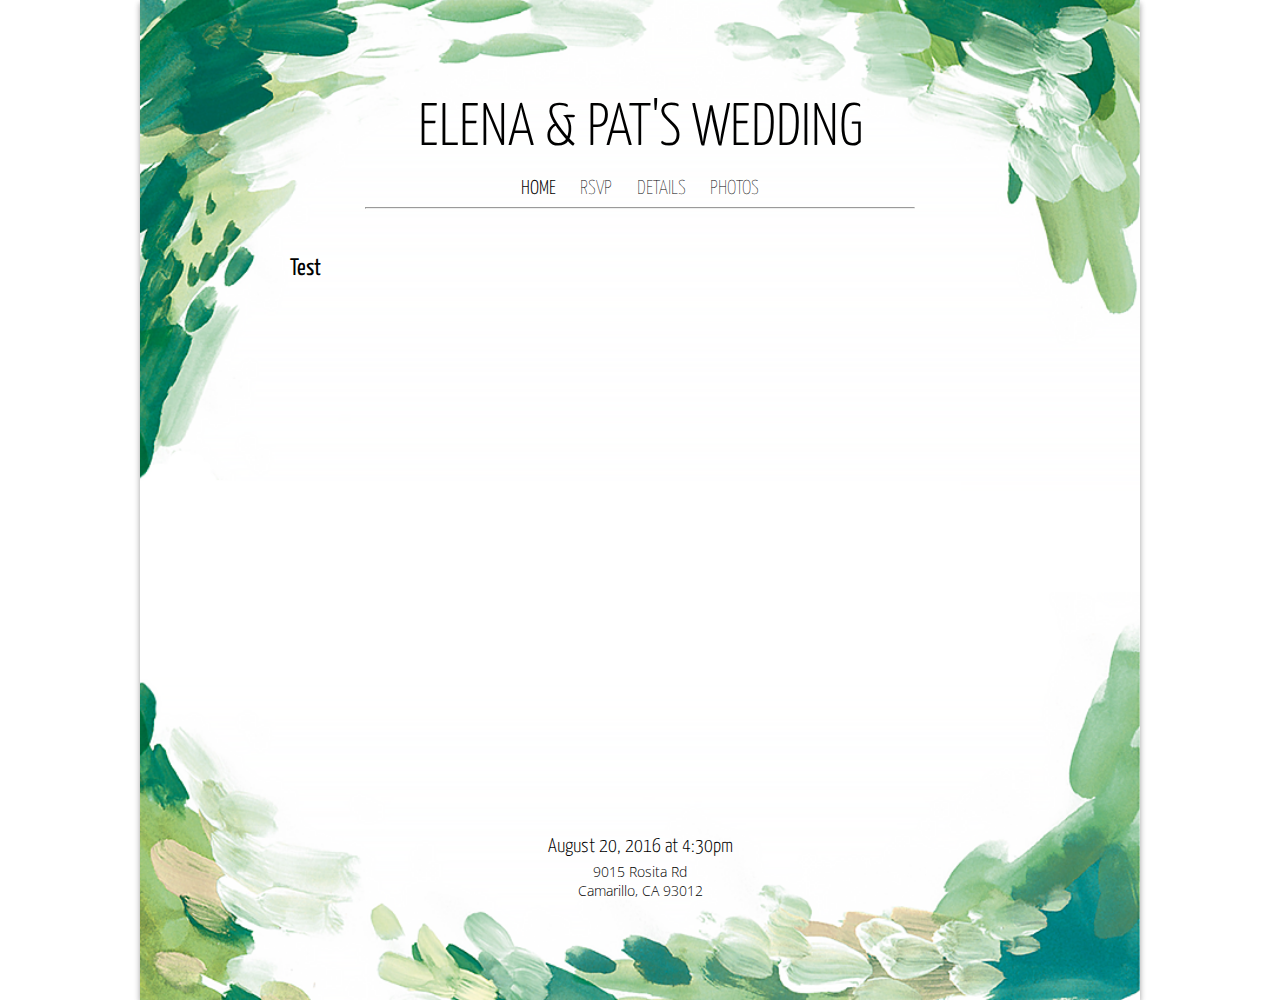
<file: index.html>
<!DOCTYPE html>
<html>
<head>
  <title>Elena and Pat's Wedding'</title>
  <meta charset="utf-8"/>
  <link href="css/normalize.css" rel="stylesheet">
  <link rel="stylesheet" type="text/css" href="css/style.css">
  <link href='https://fonts.googleapis.com/css?family=Yanone+Kaffeesatz:400,200,300|Open+Sans+Condensed:300,700|Open+Sans:400,300,600' rel='stylesheet' type='text/css'>
</head>
<body>
	<div class="container">
		<div class="header">
			<h1>Elena & Pat's Wedding</h1>
			<ul>
				<li id="current"><a href="/index.html">Home</a></li>
				<li><a href="/rsvp.html">RSVP</a></li>
				<li><a href="/details.html">Details</a></li>
				<li><a href="/photos.html">Photos</a></li>
			</ul>
			<hr>	
		</div>
	
		<div class="main">
			<h2>Test</h2>
		</div>
	
		<!--Footer-->
		<div class="footer">	
			<h3>August 20, 2016 at 4:30pm</h3>
			<p>9015 Rosita Rd<br/>
				Camarillo, CA 93012</p>
		</div>
	</div>
	
</body>
</file>
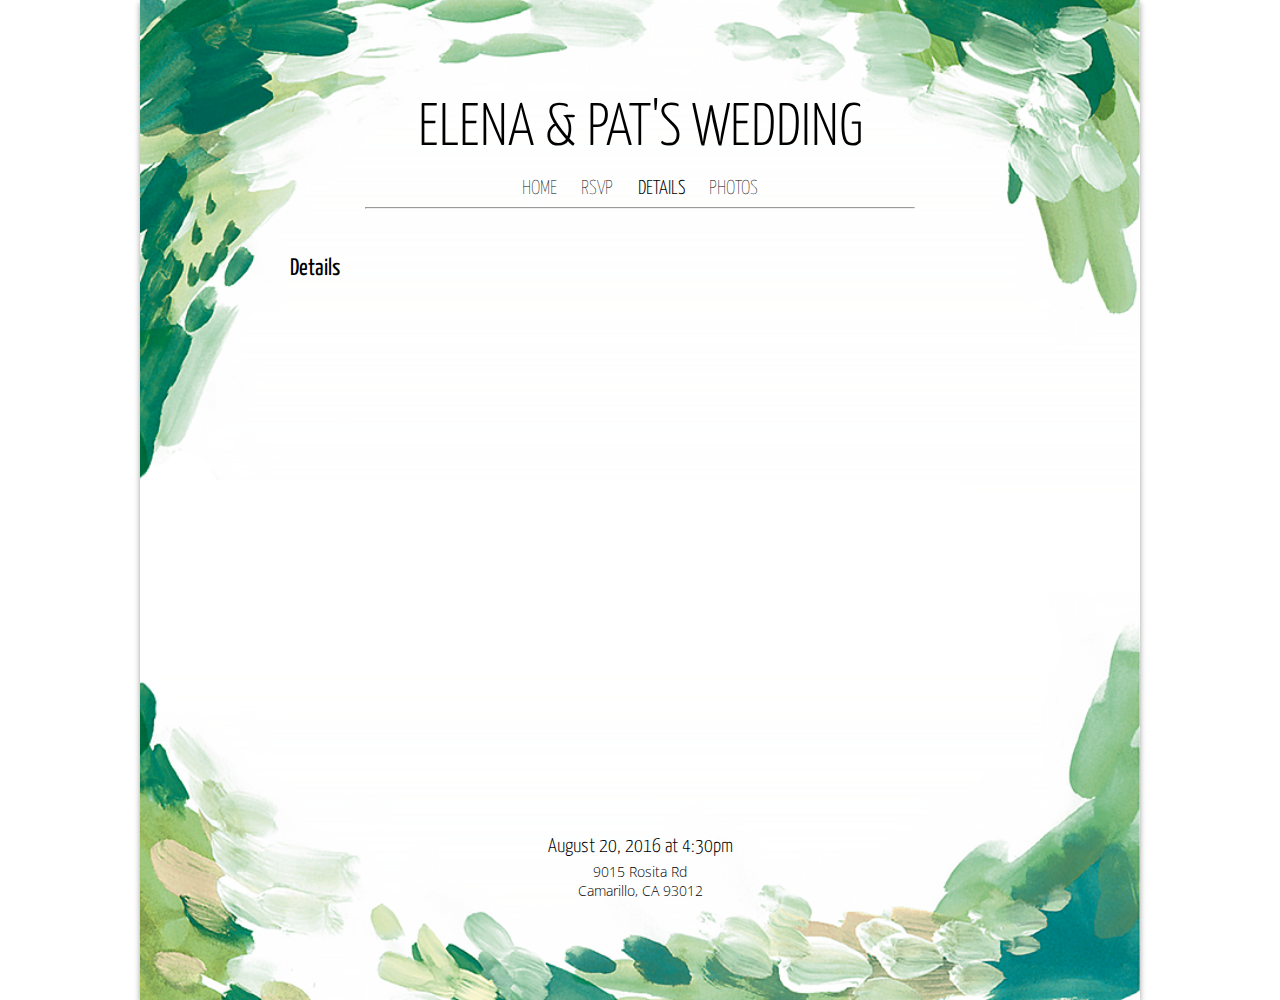
<file: details.html>
<!DOCTYPE html>
<html>
<head>
  <title>Elena and Pat's Wedding'</title>
  <meta charset="utf-8"/>
  <link href="css/normalize.css" rel="stylesheet">
  <link rel="stylesheet" type="text/css" href="css/style.css">
  <link href='https://fonts.googleapis.com/css?family=Yanone+Kaffeesatz:400,200,300|Open+Sans+Condensed:300,700|Open+Sans:400,300,600' rel='stylesheet' type='text/css'>
</head>
<body>
	<div class="container">
		<div class="header">
			<h1>Elena & Pat's Wedding</h1>
			<ul>
				<li><a href="/index.html">Home</a></li>
				<li><a href="/rsvp.html">RSVP</a></li>
				<li id="current"><a href="/details.html">Details</a></li>
				<li><a href="/photos.html">Photos</a></li>
			</ul>
			<hr>	
		</div>
	
		<div class="main">
			<h2>Details</h2>
		</div>
	
		<!--Footer-->
		<div class="footer">	
			<h3>August 20, 2016 at 4:30pm</h3>
			<p>9015 Rosita Rd<br/>
				Camarillo, CA 93012</p>
		</div>
	</div>
	
</body>
</file>
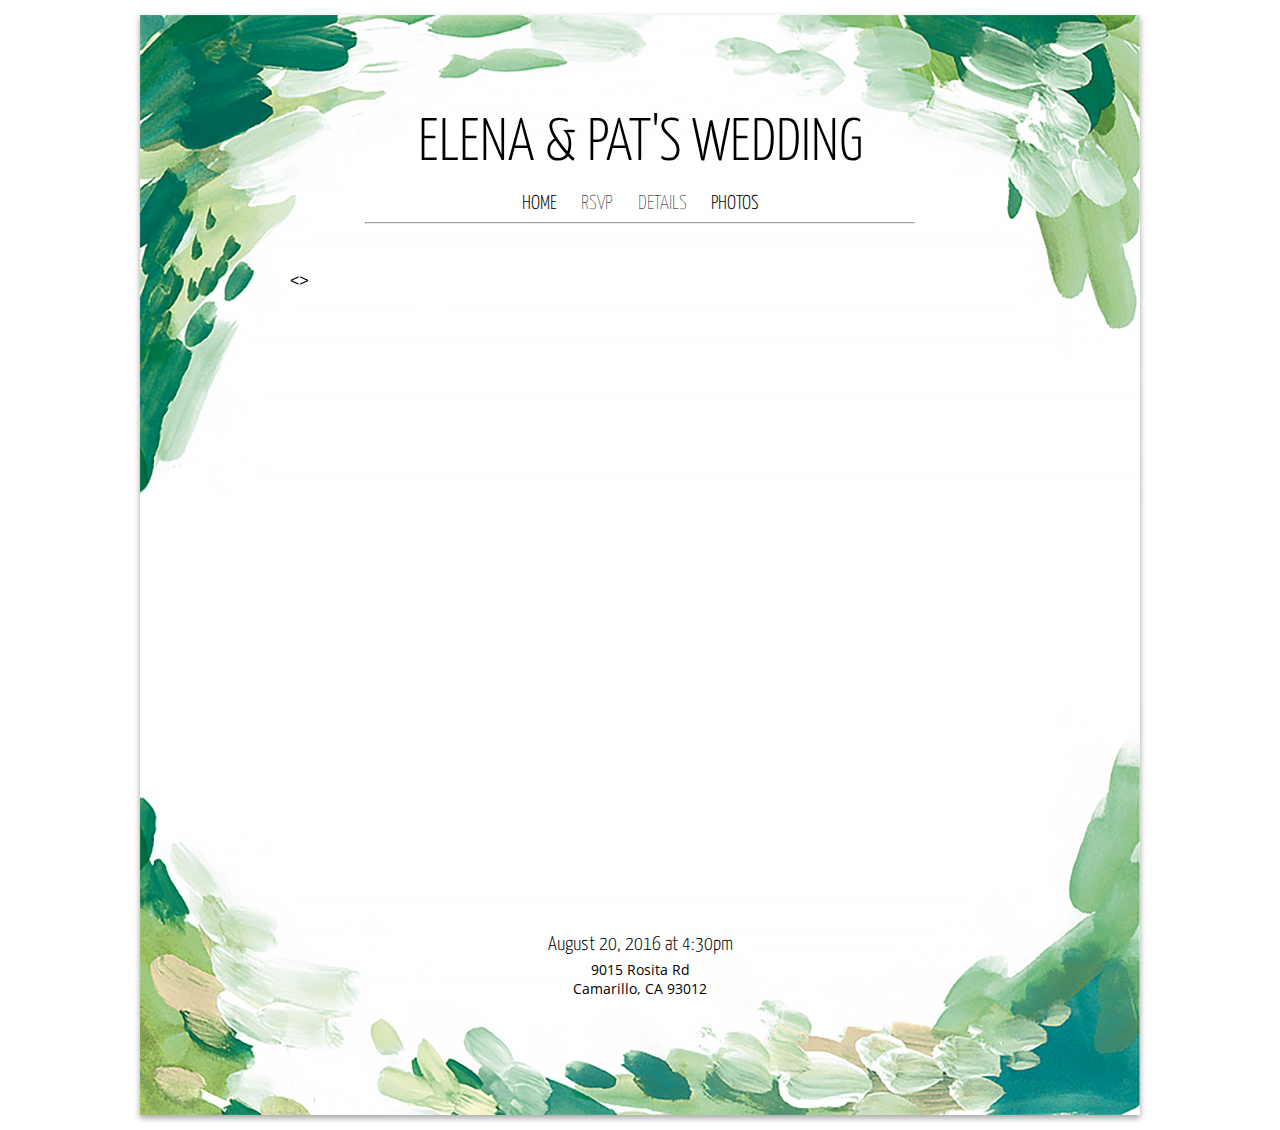
<file: site/photos.html>
<!DOCTYPE html>
<html>
<head>
  <title>Elena and Pat's Wedding'</title>
  <meta charset="utf-8"/>
  <link href="css/normalize.css" rel="stylesheet">
  <link rel="stylesheet" type="text/css" href="css/style.css">
  <link href='https://fonts.googleapis.com/css?family=Yanone+Kaffeesatz:400,200,300|Open+Sans:400,300,600' rel='stylesheet' type='text/css'>	
</head>
<body>
	<div class="container">
		<div class="header">
			<h1>Elena & Pat's Wedding</h1>
			<ul>
				<li id="current"><a href="/index.html">Home</a></li>
				<li><a href="/rsvp.html">RSVP</a></li>
				<li><a href="/details.html">Details</a></li>
				<li id="current"><a href="/photos.html">Photos</a></li>
			</ul>
			<hr>	
		</div>
	
		<div class="main">
			<>
		</div>
	
		<!--Footer-->
		<div class="footer">	
			<h3>August 20, 2016 at 4:30pm</h3>
			<p><a href="https://www.google.com/maps/place/Gerry+Ranch/@34.2421004,-118.9457075,15z/data=!4m2!3m1!1s0x0:0xd6cb1cd1d06ec367">
				9015 Rosita Rd<br/>
				Camarillo, CA 93012</a></p>
		</div>
	</div>
	
</body>
</file>
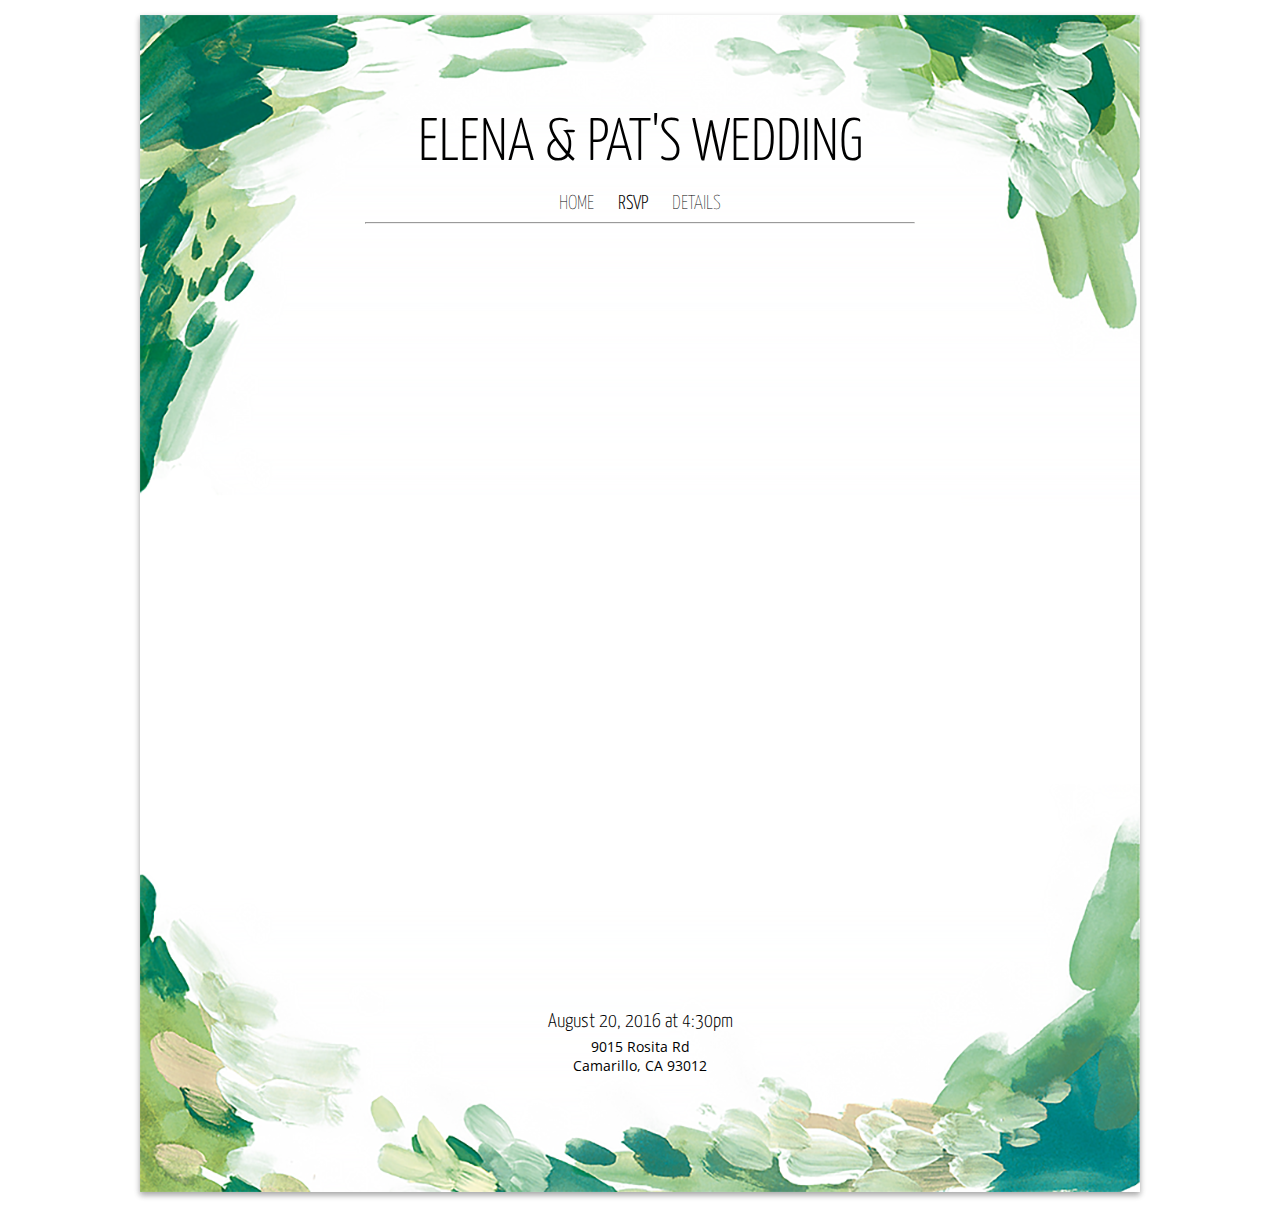
<file: site/rsvp.html>
<!DOCTYPE html>
<html>
<head>
  <title>Elena and Pat's Wedding'</title>
  <meta charset="utf-8"/>
  <link href="css/normalize.css" rel="stylesheet">
  <link rel="stylesheet" type="text/css" href="css/style.css">
  <link href='https://fonts.googleapis.com/css?family=Yanone+Kaffeesatz:400,200,300|Open+Sans:400,300,600' rel='stylesheet' type='text/css'>	
</head>
<body>
	<div class="container">
		<div class="header">
			<h1>Elena & Pat's Wedding</h1>
			<ul>
				<li><a href="/index.html">Home</a></li>
				<li id="current"><a href="/rsvp.html">RSVP</a></li>
				<li><a href="/details.html">Details</a></li>
			</ul>
			<hr>	
		</div>
	
		<div class="main">
			<div id="rsvp_form"><iframe src="https://docs.google.com/forms/d/1FI44-H4iSBIPiNFMVSl_O5CaGl4hrPZDlrFJ9f_aAUE/viewform?embedded=true" width="100%" height="100%" frameborder="0" marginheight="0" marginwidth="0">Loading...</iframe>
			</div>	
		</div>
	
		<!--Footer-->
		<div class="footer">	
			<h3>August 20, 2016 at 4:30pm</h3>
			<p><a href="https://www.google.com/maps/place/Gerry+Ranch/@34.2421004,-118.9457075,15z/data=!4m2!3m1!1s0x0:0xd6cb1cd1d06ec367">
				9015 Rosita Rd<br/>
				Camarillo, CA 93012</a></p>
		</div>
	</div>
	
</body>
</file>
<file: css/style.css>
.container {
	background: url("../images/header.png"), url("../images/footer.png");
	background-position: top, bottom;
	background-size: contain;
	background-repeat: no-repeat;
	width: 1000px;
	box-shadow: 0 3px 6px rgba(0,0,0,0.16), 0 3px 6px rgba(0,0,0,0.23);
	margin: auto;
	min-height: 1000px;
	position:relative;
}
.header {
	text-align: center;
	padding: 100px 0px 20px 0px;
	width: 55%;
	margin: 0 auto;
}
	
h1 {
	font-family: 'Yanone Kaffeesatz', sans-serif;
	font-weight: 300;
	font-size: 60px;
	text-transform: uppercase;
	margin: 0px 0px 20px 0px;
}	

.header ul {
    padding:0;
    margin: 0 auto;
}  
  
.header li { 
  display: inline-block;
  list-style: none;
  padding: 0px 10px 0px 10px;
	}

.header a {
    font-family: 'Yanone Kaffeesatz', sans-serif;
	font-size: 20px;
	text-decoration: none;
	font-weight: 200;
	color: black;
	text-transform: uppercase;
  }

.header a:visited {
  	color: black;
  }
  
.header a:hover {
    	text-decoration: none;
		color: #666666;
    } 
#current a {
	font-weight: 300;
}	 

.main {
	width: 70%;
	margin: 0 auto;
}

h2 {
	font-family: 'Yanone Kaffeesatz', sans-serif;
	font-weight: 400;
	font-size: 24px;
}

p {
	font-family: 'Open Sans', sans-serif;
	font-weight: 300;
	font-size: 14px;
}



.footer {
	text-align: center;
	width: 50%;
	margin: 0 auto;
	position: absolute;
	bottom: 100px;
	right: 0;
	left: 0;
}

.footer h3 {
	font-family: 'Yanone Kaffeesatz', sans-serif;
	font-weight: 300;
	font-size: 20px;
	margin: 0px 0px 5px 0px;
}
.footer p {
	margin: 0px 0px 0px 0px;
}
</file>
<file: site/css/style.css>
/* ---------- All Pages -------------- */
.container {
  background: url("../images/header.png"), url("../images/footer.png");
  background-position: top, bottom;
  background-size: contain;
  background-repeat: no-repeat;
  width: 1000px;
  box-shadow: 0 3px 6px rgba(0, 0, 0, 0.16), 0 3px 6px rgba(0, 0, 0, 0.23);
  margin: 15px auto;
  min-height: 1100px;
  position: relative; }

.header {
  text-align: center;
  padding: 100px 0px 40px 0px;
  width: 55%;
  margin: 0 auto; }

.header ul {
  padding: 0;
  margin: 0 auto; }

.header li {
  display: inline-block;
  list-style: none;
  padding: 0px 10px 0px 10px; }

.header a {
  font-family: "Yanone Kaffeesatz", sans-serif;
  font-size: 20px;
  text-decoration: none;
  font-weight: 200;
  color: black;
  text-transform: uppercase; }

.header a:visited {
  color: black; }

.header a:hover {
  text-decoration: none;
  color: #666666; }

#current a {
  font-weight: 300; }

.main {
  width: 70%;
  margin: 0 auto;
  padding-bottom: 220px; }

h1 {
  font-family: "Yanone Kaffeesatz", sans-serif;
  font-weight: 300;
  font-size: 60px;
  text-transform: uppercase;
  margin: 0px 0px 20px 0px; }

h2 {
  font-family: "Yanone Kaffeesatz", sans-serif;
  font-weight: 400;
  font-size: 24px; }

h3 {
  font-family: "Open Sans", sans-serif;
  font-weight: 600;
  font-size: 16px; }

p {
  font-family: "Open Sans", sans-serif;
  font-weight: 400;
  font-size: 14px; }

.schedule {
  font-family: "Open Sans", sans-serif;
  font-weight: 400;
  font-size: 14px;
  list-style: none; }

.time {
  font-weight: 600; }

/* ---------- RSVP -------------- */
#rsvp_form {
  width: 610px;
  height: 700px;
  margin: 0 auto; }

/* ---------- Footer -------------- */
.footer {
  text-align: center;
  width: 50%;
  height: 100px;
  margin: 0 auto;
  position: absolute;
  bottom: 80px;
  right: 0;
  left: 0;
  padding-top: 40px; }

.footer h3 {
  font-family: "Yanone Kaffeesatz", sans-serif;
  font-weight: 300;
  font-size: 20px;
  margin: 0px 0px 5px 0px; }

.footer p {
  margin: 0px 0px 0px 0px; }

.footer a {
  color: black;
  text-decoration: none; }

.header a:visited {
  color: black; }

.header a:hover {
  text-decoration: underline; }

/* ---------- Accordion -------------- */
.accordion-bral {
  min-height: 0;
  min-width: 220px;
  width: 100%;
  height: 100%;
  margin: 0px !important; }

.accordion-bral .ac-label {
  font-family: "Yanone Kaffeesatz", sans-serif;
  color: #3b9f87;
  font-weight: 300;
  padding: 5px 20px;
  position: relative;
  display: block;
  height: auto;
  cursor: pointer;
  line-height: 33px;
  font-size: 24px;
  border-top: 1px dotted #dce7eb; }

.accordion-bral input + .ac-label {
  -webkit-transition: all 0.3s ease-in-out;
  -moz-transition: all 0.3s ease-in-out;
  -o-transition: all 0.3s ease-in-out;
  -ms-transition: all 0.3s ease-in-out;
  transition: all 0.3s ease-in-out; }

.accordion-bral input.ac-input {
  display: none; }

.accordion-bral .article {
  overflow: hidden;
  height: 0px;
  max-height: auto;
  padding-left: 20px;
  -webkit-transition: all 0.3s ease-in-out;
  -moz-transition: all 0.3s ease-in-out;
  -o-transition: all 0.3s ease-in-out;
  -ms-transition: all 0.3s ease-in-out;
  transition: all 0.3s ease-in-out; }

.accordion-bral input:checked ~ .article i {
  -webkit-transition: all 0.5s ease-in-out;
  -moz-transition: all 0.5s ease-in-out;
  -o-transition: all 0.5s ease-in-out;
  -ms-transition: all 0.5s ease-in-out;
  transition: all 0.5s ease-in-out; }

.accordion-bral input:checked ~ .article.ac-content {
  height: auto; }

.accordion-bral i {
  position: absolute;
  transform: translate(-30px, 0);
  margin-top: 16px;
  right: 0; }

.accordion-bral input:checked ~ .ac-label i:before {
  transform: translate(2px, 0) rotate(-45deg); }

.accordion-bral input:checked ~ .ac-label i:after {
  transform: translate(-2px, 0) rotate(45deg); }

.accordion-bral i:before, .accordion-bral i:after {
  content: "";
  position: absolute;
  background-color: #3b9f87;
  width: 3px;
  height: 9px; }

.accordion-bral i:before {
  transform: translate(-2px, 0) rotate(-45deg); }

.accordion-bral i:after {
  transform: translate(2px, 0) rotate(45deg); }

/* ---------- Mobile -------------- */
@media (max-width: 550px) {
  .accordion-bral .ac-label {
    padding: 5px 20px;
    position: relative;
    display: block;
    height: auto;
    padding-right: 40px;
    cursor: pointer;
    line-height: 33px;
    font-size: 22px; }

  .accordion-bral i {
    position: absolute;
    transform: translate(-30px, 0);
    margin-top: 2%;
    right: 0; }

  .container {
    width: 95%;
    margin: 10px auto;
    min-height: 700px; }

  .header {
    padding: 50px 0px 30px 0px;
    width: 65%;
    margin: 0 auto; }

  .header ul {
    padding: 0;
    margin: 0 auto; }

  .header li {
    display: inline-block;
    list-style: none;
    padding: 0px 6px 0px 10px; }

  .header a {
    font-family: "Yanone Kaffeesatz", sans-serif;
    font-size: 20px;
    text-decoration: none;
    font-weight: 200;
    color: black;
    text-transform: uppercase; }

  .header a:visited {
    color: black; }

  .header a:hover {
    text-decoration: none;
    color: #666666; }

  #current a {
    font-weight: 300; }

  .main {
    width: 90%;
    margin: 0 auto;
    padding-bottom: 160px; }

  h1 {
    font-family: "Yanone Kaffeesatz", sans-serif;
    font-size: 38px;
    margin: 0px 0px 20px 0px; }

  h2 {
    font-family: "Yanone Kaffeesatz", sans-serif;
    font-weight: 400;
    font-size: 24px; }

  p {
    font-family: "Open Sans", sans-serif;
    font-weight: 400;
    font-size: 14px; }

  /* ---------- Mobile RSVP -------------- */
  #rsvp_form {
    width: 100%;
    height: 600px; }

  /* ---------- Mobile Footer -------------- */
  .footer {
    width: 50%;
    height: 100px;
    bottom: 30px;
    padding-top: 30px; }

  .footer h3 {
    font-weight: 300;
    font-size: 20px;
    margin: 0px 0px 5px 0px; }

  .footer p {
    margin: 0px 0px 0px 0px; } }

/*# sourceMappingURL=style.css.map */
</file>
